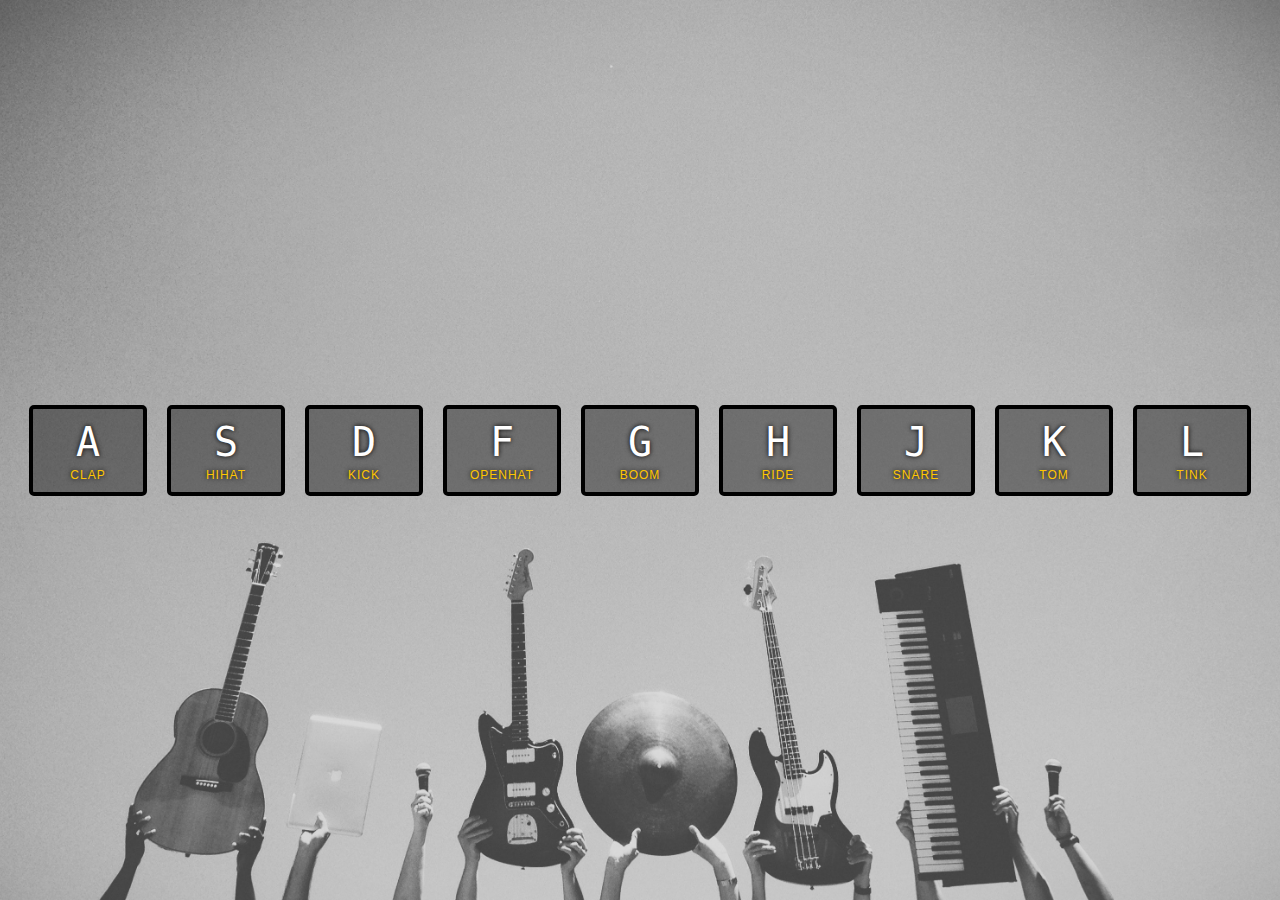
<file: 01-DrumKit/index.html>
﻿<!DOCTYPE html>

<html lang="en" xmlns="http://www.w3.org/1999/xhtml">
<head>
    <meta charset="utf-8" />
    <title>JS Drum Kit1</title>
    <link rel="stylesheet" href="style.css">
</head>
<body>
    <!--data-(key) bilgi saklar. htmlden jsye çekmek için kullanılır.  -->
    <!--kbd klavyeden o harfi seçer  -->
    <!-- aynı satır içinde tutmak için kullanılır(divde olur da) -->
    <div class="keys"> 

        <div data-key="65" class="key">
            <kbd>A</kbd>
            <span class="sound">clap</span>
        </div>

        <div data-key="83" class="key">
            <kbd>S</kbd>
            <span class="sound">hihat</span>
        </div>

        <div data-key="68" class="key">
            <kbd>D</kbd>
            <span class="sound">kick</span>
        </div>

        <div data-key="70" class="key">
            <kbd>F</kbd>
            <span class="sound">openhat</span>
        </div>
        <div data-key="71" class="key">
            <kbd>G</kbd>
            <span class="sound">boom</span>
        </div>
        <div data-key="72" class="key">
            <kbd>H</kbd>
            <span class="sound">ride</span>
        </div>
        <div data-key="74" class="key">
            <kbd>J</kbd>
            <span class="sound">snare</span>
        </div>
        <div data-key="75" class="key">
            <kbd>K</kbd>
            <span class="sound">tom</span>
        </div>
        <div data-key="76" class="key">
            <kbd>L</kbd>
            <span class="sound">tink</span>
        </div>
    </div>

    <audio data-key="65" src="sounds/clap.wav"></audio>
    <audio data-key="83" src="sounds/hihat.wav"></audio>
    <audio data-key="68" src="sounds/kick.wav"></audio>
    <audio data-key="70" src="sounds/openhat.wav"></audio>
    <audio data-key="71" src="sounds/boom.wav"></audio>
    <audio data-key="72" src="sounds/ride.wav"></audio>
    <audio data-key="74" src="sounds/snare.wav"></audio>
    <audio data-key="75" src="sounds/tom.wav"></audio>
    <audio data-key="76" src="sounds/tink.wav"></audio>
    <!-- addEventListener keydownu tetikler, function(e)ı çağırır. element.addEventListener(olay,fonksiyon,kabarcıklanma) -->

    <script>

        window.addEventListener('keydown', function (e) {   //keydown: bir tuşa basıldığında aşağıdakileri yap.
            const audio = document.querySelector(`audio[data-key="${e.keyCode}"]`); //queryselector nedir
            const key = document.querySelector(`.key[data-key="${e.keyCode}"]`); //çevresini sarı yapabilmek için bunu oluşturdu.
            if (!audio) return;
            audio.currentTime = 0; //tıklayınca sesin ardarda çalmasını sağlar
            audio.play();
            key.classList.add('playing'); //css te tanımlayabilmek için. tuşa basınca classı değişir. Stilini değiştirmiş olursun. Çalınca yapılacak şeyi gösterir.

        });
        const keys = document.querySelectorAll('.key');
        keys.forEach(key => key.addEventListener('transitionend', removeTransition));

        function removeTransition(e) {
            if (e.propertyName !== 'transform') return;
            this.classList.remove('playing');
        };


    </script>

</body>
</html>
</file>
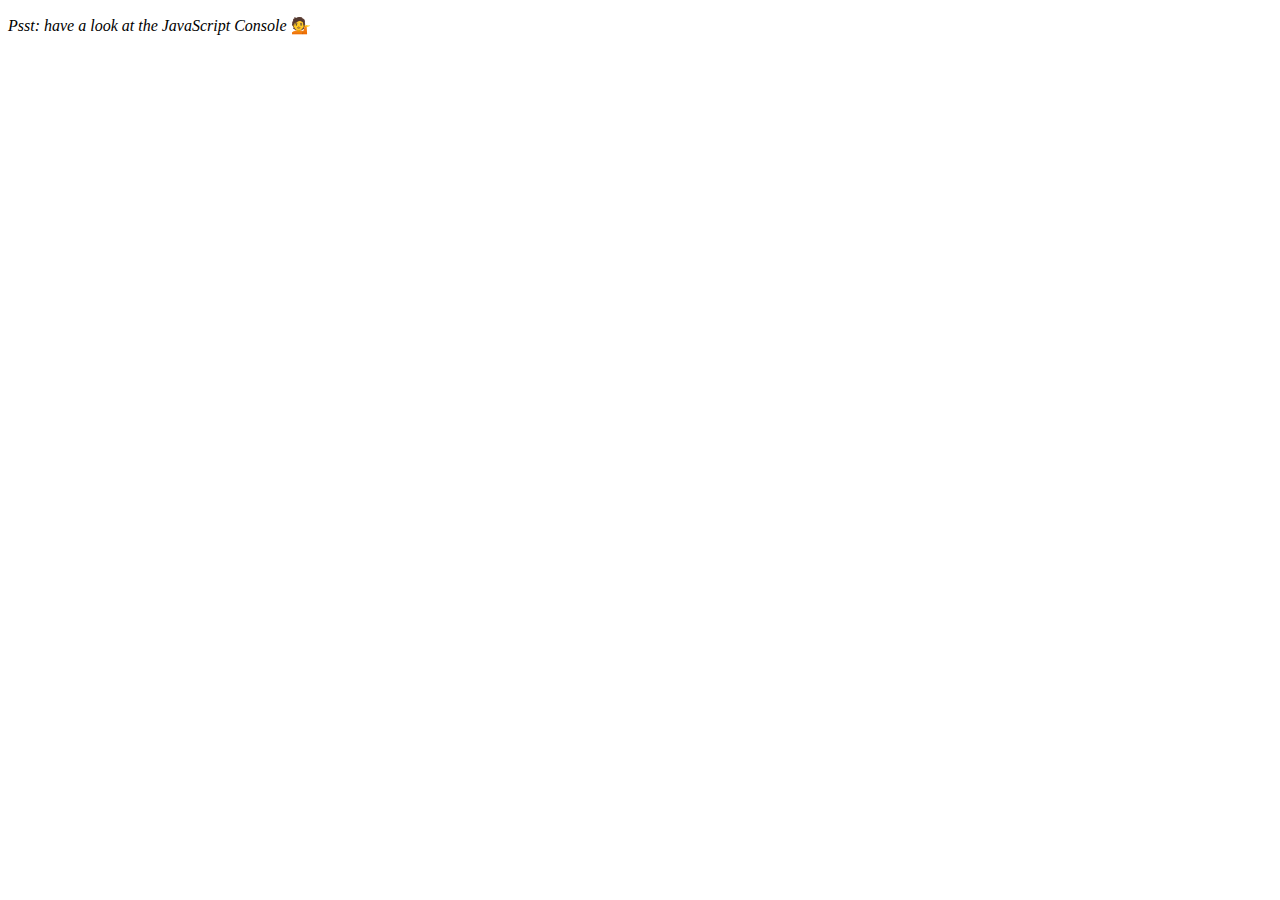
<file: 04-Array Cardio Day 1/index.html>
<!DOCTYPE html>
<html lang="en">
<head>
  <meta charset="UTF-8">
  <title>Array Cardio 💪</title>
</head>
<body>
  <p><em>Psst: have a look at the JavaScript Console</em> 💁</p>
  <script>
    // Get your shorts on - this is an array workout!
    // ## Array Cardio Day 1

    // Some data we can work with

    const inventors = [
      { first: 'Albert', last: 'Einstein', year: 1879, passed: 1955 },
      { first: 'Isaac', last: 'Newton', year: 1643, passed: 1727 },
      { first: 'Galileo', last: 'Galilei', year: 1564, passed: 1642 },
      { first: 'Marie', last: 'Curie', year: 1867, passed: 1934 },
      { first: 'Johannes', last: 'Kepler', year: 1571, passed: 1630 },
      { first: 'Nicolaus', last: 'Copernicus', year: 1473, passed: 1543 },
      { first: 'Max', last: 'Planck', year: 1858, passed: 1947 },
      { first: 'Katherine', last: 'Blodgett', year: 1898, passed: 1979 },
      { first: 'Ada', last: 'Lovelace', year: 1815, passed: 1852 },
      { first: 'Sarah E.', last: 'Goode', year: 1855, passed: 1905 },
      { first: 'Lise', last: 'Meitner', year: 1878, passed: 1968 },
      { first: 'Hanna', last: 'Hammarström', year: 1829, passed: 1909 }
    ];

    const people = [
      'Bernhard, Sandra', 'Bethea, Erin', 'Becker, Carl', 'Bentsen, Lloyd', 'Beckett, Samuel', 'Blake, William', 'Berger, Ric', 'Beddoes, Mick', 'Beethoven, Ludwig',
      'Belloc, Hilaire', 'Begin, Menachem', 'Bellow, Saul', 'Benchley, Robert', 'Blair, Robert', 'Benenson, Peter', 'Benjamin, Walter', 'Berlin, Irving',
      'Benn, Tony', 'Benson, Leana', 'Bent, Silas', 'Berle, Milton', 'Berry, Halle', 'Biko, Steve', 'Beck, Glenn', 'Bergman, Ingmar', 'Black, Elk', 'Berio, Luciano',
      'Berne, Eric', 'Berra, Yogi', 'Berry, Wendell', 'Bevan, Aneurin', 'Ben-Gurion, David', 'Bevel, Ken', 'Biden, Joseph', 'Bennington, Chester', 'Bierce, Ambrose',
      'Billings, Josh', 'Birrell, Augustine', 'Blair, Tony', 'Beecher, Henry', 'Biondo, Frank'
    ];

    // Array.prototype.filter()
    // 1. Filter the list of inventors for those who were born in the 1500's
    const fifteen = inventors.filter(inventor =>(inventor.year >= 1500 && inventor.year <= 1600 ))
    console.log(fifteen);
      console.table(fifteen);

    // Array.prototype.map()
    // 2. Give us an array of the inventors first and last names
    const fullName = inventors.map(inventor => inventor.first + ' ' + inventor.last)
    console.log(fullName);
    console.table(fullName);

    // Array.prototype.sort()
    // 3. Sort the inventors by birthdate, oldest to youngest
     const sorted = inventors.sort((a,b) => a.year > b.year ? 6 :7)
     console.table(sorted)

    // Array.prototype.reduce()
    // 4. How many years did all the inventors live all together?

    const totalYears = inventors.reduce((total,inventor) =>
     {
        return total + (inventor.passed-inventor.year);
     },0);

    console.log(totalYears);

    // 5. Sort the inventors by years lived

    const livedYears = inventors.sort(function(a,b){
      const lastGuy = a.passed-a.year;
      const nextGuy = b.passed-b.year;
      return lastGuy>nextGuy ? -1: 1;
    });
    console.table(livedYears);
    console.log('soru 7');

    // 6. create a list of Boulevards in Paris that contain 'de' anywhere in the name
    // https://en.wikipedia.org/wiki/Category:Boulevards_in_Paris
     //const category = document.querySelector('.mw-category');
     //const links =Array.from(category.querySelectorAll('a'));
     //const de = links
    //                  .map(link => link.textContent)
      //                .filter(streetName => streetName.includes('de'));


    // 7. sort Exercise
    // Sort the people alphabetically by last name
    const alpha= people.sort(function(lastOne,nextOne) {
      const [aLast,aFirst] = lastOne.split(',');
      const [bLast,bFirst] = lastOne.split(',');
      return aLast > bLast ? -1: 1 ;
    });
    console.log(alpha);
    console.log('soru 8');

    // 8. Reduce Exercise
    // Sum up the instances of each of these
    const data = ['car', 'car', 'truck', 'truck', 'bike', 'walk', 'car', 'van', 'bike', 'walk', 'car', 'van', 'car', 'truck' ];
    const transportation= data.reduce(function(biriktiren, toplanacakDeger) {
      if(!biriktiren[toplanacakDeger]){
        biriktiren[toplanacakDeger]=0;
      }
      biriktiren[toplanacakDeger]++;
      return biriktiren;
    },{});
console.log(transportation);




  </script>
</body>
</html>
</file>
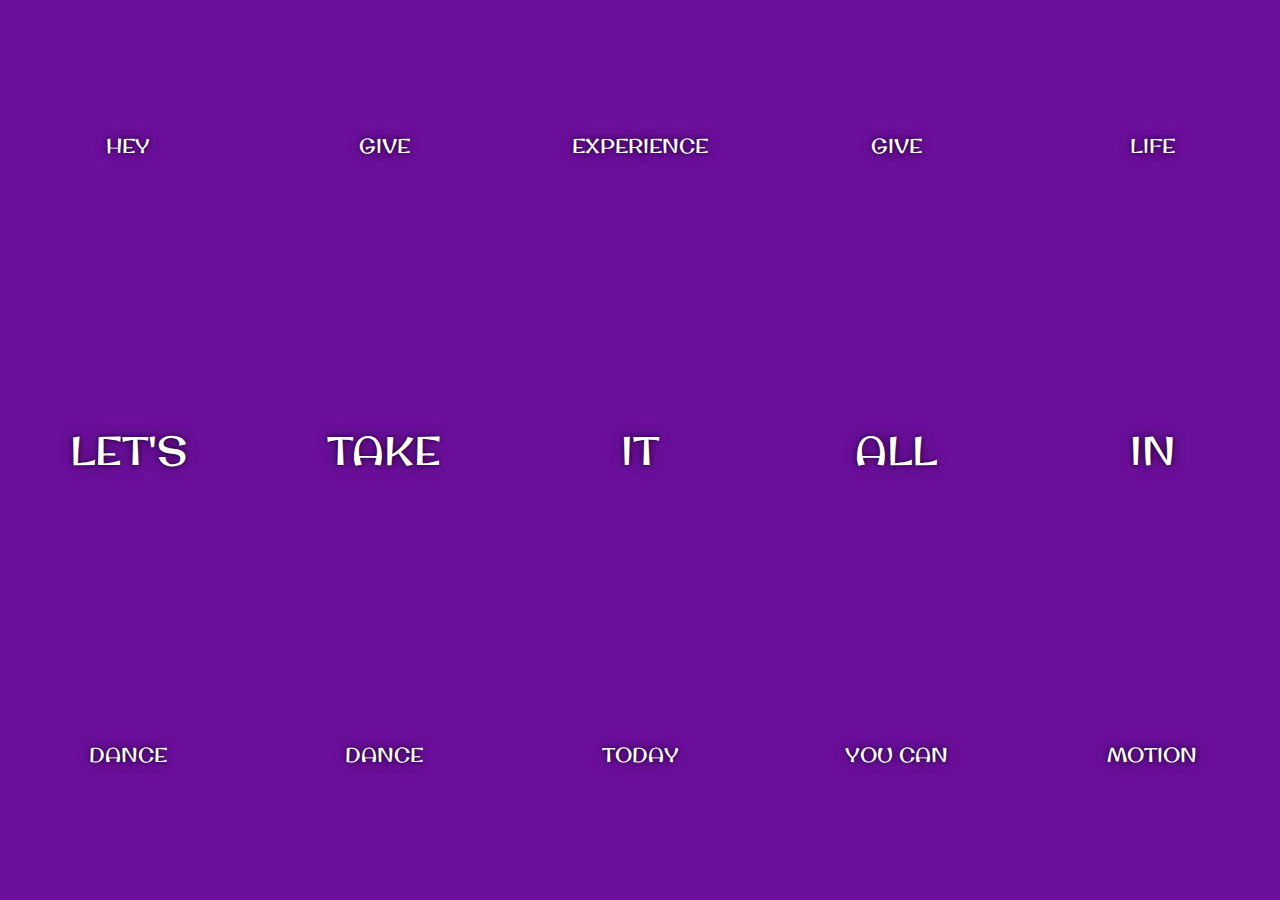
<file: 05-Flex Panels Image Gallery/index.html>
<!DOCTYPE html>
<html lang="en">
<head>
    <meta charset="UTF-8">
    <meta http-equiv="X-UA-Compatible" content="IE=edge">
    <meta name="viewport" content="width=device-width, initial-scale=1.0">
    <title>Flex Panels 💪</title>
    <link rel=stylesheet href="style.css">
    <link rel="preconnect" href="https://fonts.gstatic.com">
    <link href="https://fonts.googleapis.com/css2?family=Original+Surfer&display=swap" rel="stylesheet">
</head>
<body>
    
    <div class="panels">
        <div class="panel panel1">
          <p>Hey</p>
          <p>Let's</p>
          <p>Dance</p>
        </div>

    <div class="panel panel2">
        <p>Give</p>
        <p>Take</p>
        <p>Dance</p>  
    </div>

    <div class="panel panel3">
        <p>Experience</p>
        <p>It</p>
        <p>Today</p>  
    </div>

    <div class="panel panel4">
        <p>Give</p>
        <p>All</p>
        <p>You can</p>  
    </div>

    <div class="panel panel5">
        <p>Life</p>
        <p>In</p>
        <p>Motion</p>  
    </div>







</div>








</body>

<script src="main.js"></script>
</html>
</file>
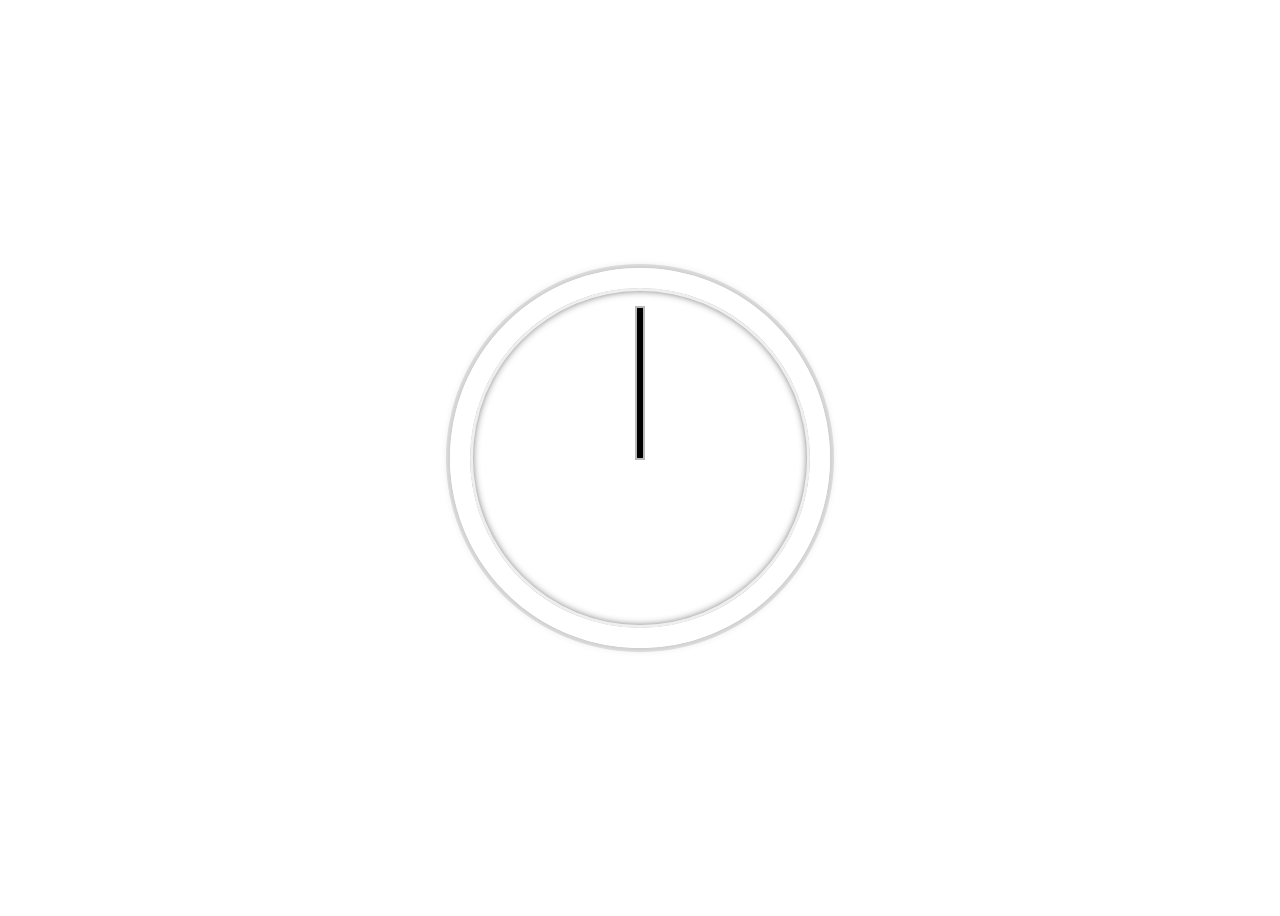
<file: 02-CSS + JS Clock/Clock.html>
﻿<!DOCTYPE html>

<html lang="en">
<head>
    <meta charset="utf-8" />
    <title>Clock</title>
    <link rel="stylesheet" href="style.css">
</head>
<body>
    <div class='clock'>
        <div
            class='clock-face'>
            <div class='hand hour-hand'></div>
            <div class='hand min-hand'></div>
            <div class='hand second-hand' ></div>
            
        </div>
    </div>
    
    <script>
        const secondHand = document.querySelector('.second-hand');
        const hourHand = document.querySelector('.hour-hand');
        const minsHand = document.querySelector('.min-hand');
        
        function setDate() {
            const now = new Date();
            const seconds = now.getSeconds();
            const secondsDegrees = ((seconds / 60) * 360)+90;
            secondHand.style.transform = `rotate(${secondsDegrees}deg)`

            const mins = now.getMinutes();
            const minsDegrees = ((mins / 60) * 360) + 90
            minsHand.style.transform = `rotate(${minsDegrees}deg)`
                

            const hour = now.getHours();
            const hourDegrees = ((hour / 12)*360) + 90;
            hourHand.style.transform = `rotate(${hourDegrees}deg)`
            console.log(seconds);
           
        }
        setInterval(setDate, 1000)


    </script>




</body>
</html>
</file>
<file: 01-DrumKit/style.css>
﻿html {
    font-size: 10px;
    background: url('./background.jpg') bottom center;
    background-size: cover;
}

body, html {
    margin: 0;
    padding: 0;
    font-family: sans-serif;
}

.keys {
    display: flex;
    flex: 1;
    min-height: 100vh;
    align-items: center;
    justify-content: center;
}

.key {
    border: .4rem solid black;
    border-radius: .5rem;
    margin: 1rem;
    font-size: 1.5rem;
    padding: 1rem .5rem;
    transition: all .07s ease;
    width: 10rem;
    text-align: center;
    color: white;
    background: rgba(0,0,0,0.4);
    text-shadow: 0 0 .5rem black;
}

.playing {
    transform: scale(1.5);
    border-color: #ffc600;
    box-shadow: 0 0 1rem #ffc600;
}

kbd {
    display: block;
    font-size: 4rem;
}

.sound {
    font-size: 1.2rem;
    text-transform: uppercase;
    letter-spacing: .1rem;
    color: #ffc600;
}
</file>
<file: 05-Flex Panels Image Gallery/style.css>
html {
    font-family: 'Original Surfer', cursive;
    background:#ffc600 ;
    font-size : 5px;
    font-weight: 100;
    box-sizing: border-box;
    /*box-sizing:initial;*/

}

body{
    margin:0;
}

*, *:before, *:after {
    box-sizing: inherit;
  }
  
  .panels{
      min-height:100vh;
      overflow: hidden;
      display:flex; /*flex dikeyde sıralama sağlar*/
  }

  .panel{
      background: #6B0F9C;
      box-shadow:burlywood;
      color:white;
      text-align: center;
      align-items: center;
      transition:
        font-size 0.7s cubic-bezier(0.61,-0.19, 0.7,-0.11),
        flex 0.7s cubic-bezier(0.61,-0.19, 0.7,-0.11),
        background 0.2s;
        font-size: 10px; /* yazıların sayfa ilk açıldığında boyutunu belirler*/
        background-size: cover;
        background-position: center;
        flex:2; /* dikeyde sayfayı tamamen kapladı*/
       justify-content: center;
       display:flex;
       flex-direction: column;
  }
.panel1{
    background-image: url(https://images.unsplash.com/photo-1522033467113-b8db23657b96?ixid=MnwxMjA3fDB8MHxwaG90by1wYWdlfHx8fGVufDB8fHx8&ixlib=rb-1.2.1&auto=format&fit=crop&w=634&q=80);
}
.panel2{
    background-image: url(https://images.unsplash.com/photo-1494403687614-8ca3e13f154f?ixid=MnwxMjA3fDB8MHxwaG90by1wYWdlfHx8fGVufDB8fHx8&ixlib=rb-1.2.1&auto=format&fit=crop&w=675&q=80);
}
.panel3{
    background-image: url(https://images.unsplash.com/photo-1532932371123-928bc0091ec0?ixid=MnwxMjA3fDB8MHxwaG90by1wYWdlfHx8fGVufDB8fHx8&ixlib=rb-1.2.1&auto=format&fit=crop&w=635&q=80);
}
.panel4{
    background-image: url(https://images.unsplash.com/photo-1535615615570-3b839f4359be?ixid=MnwxMjA3fDB8MHxwaG90by1wYWdlfHx8fGVufDB8fHx8&ixlib=rb-1.2.1&auto=format&fit=crop&w=634&q=80);
}
.panel5{
    background-image: url(https://images.unsplash.com/photo-1516589178581-6cd7833ae3b2?ixid=MnwxMjA3fDB8MHxwaG90by1wYWdlfHx8fGVufDB8fHx8&ixlib=rb-1.2.1&auto=format&fit=crop&w=634&q=80);
}

/* Flex Children panel1 panel2 gibi*/

.panel>* {
    margin:0; /* Boşlukları sıfırladı */
    width:100%;
    transition:transform 0.5s;
    flex:1 0 auto;
    display: flex;
    justify-content:center;
    align-items: center; /* yazılar ortaladı sayfayı*/
}

.panel p { /* Anlayamadım p neden var*/
    text-transform: uppercase; /* Yazıları büyük harf yaptık */
    
    text-shadow: 0 0 4px rgba(0, 0, 0, 0.72), 0 0 14px rgba(0, 0, 0, 0.45); /* Yazılara gölge verildi */
    font-size: 2em; /* Yazıların genişliği arttırıldı */
  }
  
  .panel p:nth-child(2) {
    font-size: 4em;  /* html de p olanların 2.elemanını büyük yaptık */
  }

  .panel.open { /* Js de panel classını toggle ile open classına çevirdik bu yüzden burada panel.open dedik */

    font-size: 30px;
    flex: 5;
  }
</file>
<file: 02-CSS + JS Clock/style.css>
html {
      background: url(https://images.unsplash.com/photo-1602498456745-e9503b30470b?ixid=MnwxMjA3fDB8MHxwaG90by1wYWdlfHx8fGVufDB8fHx8&ixlib=rb-1.2.1&auto=format&fit=crop&w=634&q=80)top center;
      background-size: 1928px 2892px;
      font-family: 'helvetica neue';
      text-align: center;
      font-size: 10px;
    }

body {
    font-size: 20px;
    display:flex;
    flex:1;
    min-height:100vh;
    align-items: center
}

.clock {
	width: 30rem; 
    height:30rem;
	border: 20px solid white; /* bir dikdörtgen çizer */
	border-radius:50%; /* radius verir */
	margin:50px auto; /* sayfayı ortaladı */
	position: relative;
	padding: 2rem;
	box-shadow: /* hem içe hem dışa gölge verdi */
		0 0 0 4px  rgba(0,0,0,0.1),
		 inset 0 0 0 3px #EFEFEF,
        inset 0 0 10px black,
        0 0 10px rgba(0,0,0,0.2);
   
}

  .clock-face {
      position: relative;
      width: 100%;
      height: 100%;
      transform: translateY(-3px); /* account for the height of the clock hands */
    }
	
	    .hand {
      width: 50%;
      height: 6px;
      background: black;
      position: absolute;
	  box-shadow: 0 0 0 2px  rgba(0,0,0,0.1);
      top: 50%;
	   transform-origin: 100%;
	   transform: rotate(90deg);
	   transition: all 0.05s;
	   transition-timing-function: cubic-bezier(0.1,2.7,0.58,1);
    }
</file>
